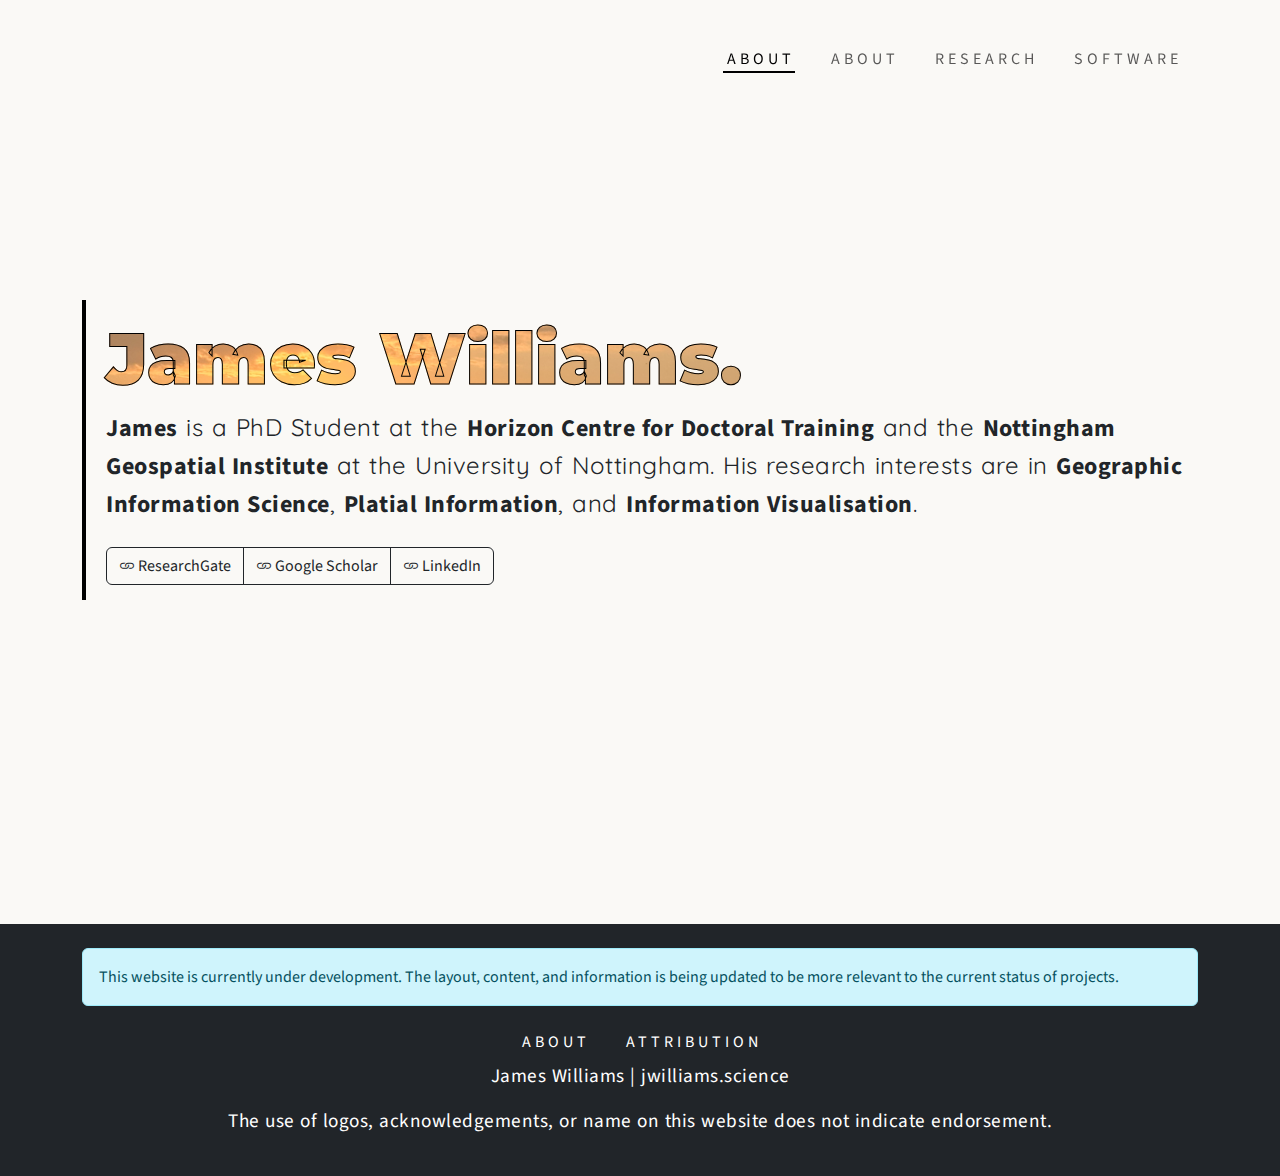
<file: index.html>
<!doctype html>
<html lang="en">

<head>
    <meta charset="utf-8">
    <meta name="viewport" content="width=device-width, initial-scale=1">
    <title>James Williams - PhD Researcher</title>
    <link href="imports/Bootstrap/bootstrap.min.css" rel="stylesheet">
    <link href="imports/Animatecss/animate.min.css" rel="stylesheet">
    <link href="css/main.css" rel="stylesheet">
</head>

<body>
    <header>
        <nav class="navbar navbar-expand-lg bg-body-tertiary fixed-top">
            <div class="container">
                <a class="navbar-brand" href="/"></a>
                <button class="navbar-toggler" type="button" data-bs-toggle="collapse" data-bs-target="#main-nav"
                    aria-controls="main-nav" aria-expanded="false" aria-label="Toggle mobile navigation">
                    <span class="navbar-toggler-icon"></span>
                </button>
                <div class="collapse navbar-collapse" id="main-nav">
                    <ul class="navbar-nav ms-auto">
                        <li class="nav-item">
                            <a class="nav-link active" aria-current="page" href="/">About</a>
                        </li>
                        <li class="nav-item">
                            <a class="nav-link" href="https://blog.jwilliams.science/">About</a>
                        </li>
                        <li class="nav-item">
                            <a class="nav-link" href="/research/">Research</a>
                        </li>
                        <li class="nav-item">
                            <a class="nav-link" href="software.html">Software</a>
                        </li>
                    </ul>
                </div>
            </div>
        </nav>
        <div class="header-base header-full">
            <div class="central-holder d-flex justify-content-md-center align-items-center vh-100">
                <div class="container central-container">
                    <h1 class="ps-4 clip mask-sunset animate__animated animate__backInRight">James Williams.</h1>
                    <p class="ps-4 mb-0 subtitle animate__animated animate__fadeInRight"><b>James</b> is a PhD Student
                        at the <b>Horizon Centre for Doctoral Training</b> and
                        the <b>Nottingham Geospatial Institute</b> at the University of Nottingham. His research
                        interests are
                        in <b>Geographic Information Science</b>, <b>Platial Information</b>, and <b>Information
                            Visualisation</b>.</p>
                    <div id="social-buttons" class="btn-group ps-4 mt-4 animate__animated animate__fadeIn" role="group"
                        aria-label="Social link button group">
                        <a href="https://www.researchgate.net/profile/James-Williams-132"
                            class="btn btn-outline-dark"><i class="bi bi-link"></i> ResearchGate</a>
                        <a href="https://scholar.google.com/citations?user=tLJFyqUAAAAJ&hl=en"
                            class="btn btn-outline-dark"><i class="bi bi-link"></i> Google Scholar</a>
                        <a href="https://www.linkedin.com/in/jameswilliams001/"
                            class="btn btn-outline-dark"><i class="bi bi-link"></i> LinkedIn</a>
                    </div>
                </div>
            </div>
        </div>
    </header>
    <footer class="bg-dark">
        <div class="container py-4 my-4 text-white">
            <div class="alert alert-info" role="alert">
                This website is currently under development. The layout, content, and information is being updated to be more relevant to the current status of projects. 
              </div>
            <ul class="nav justify-content-center">
                <li class="nav-item">
                    <a href="./index.html" class="nav-link text-white">About</a>
                </li>
                <li class="nav-item">
                    <a href="./imports/Libraries and Sources.md" class="nav-link text-white">Attribution</a>
                </li>
            </ul>
            <p class="text-center">James Williams | jwilliams.science</p>
            <p class="text-center">The use of logos, acknowledgements, or name on this website does not indicate
                endorsement.</p>
        </div>
    </footer>
    <script src="imports/Bootstrap/bootstrap.bundle.min.js" crossorigin="anonymous"></script>
</body>

</html>
</file>
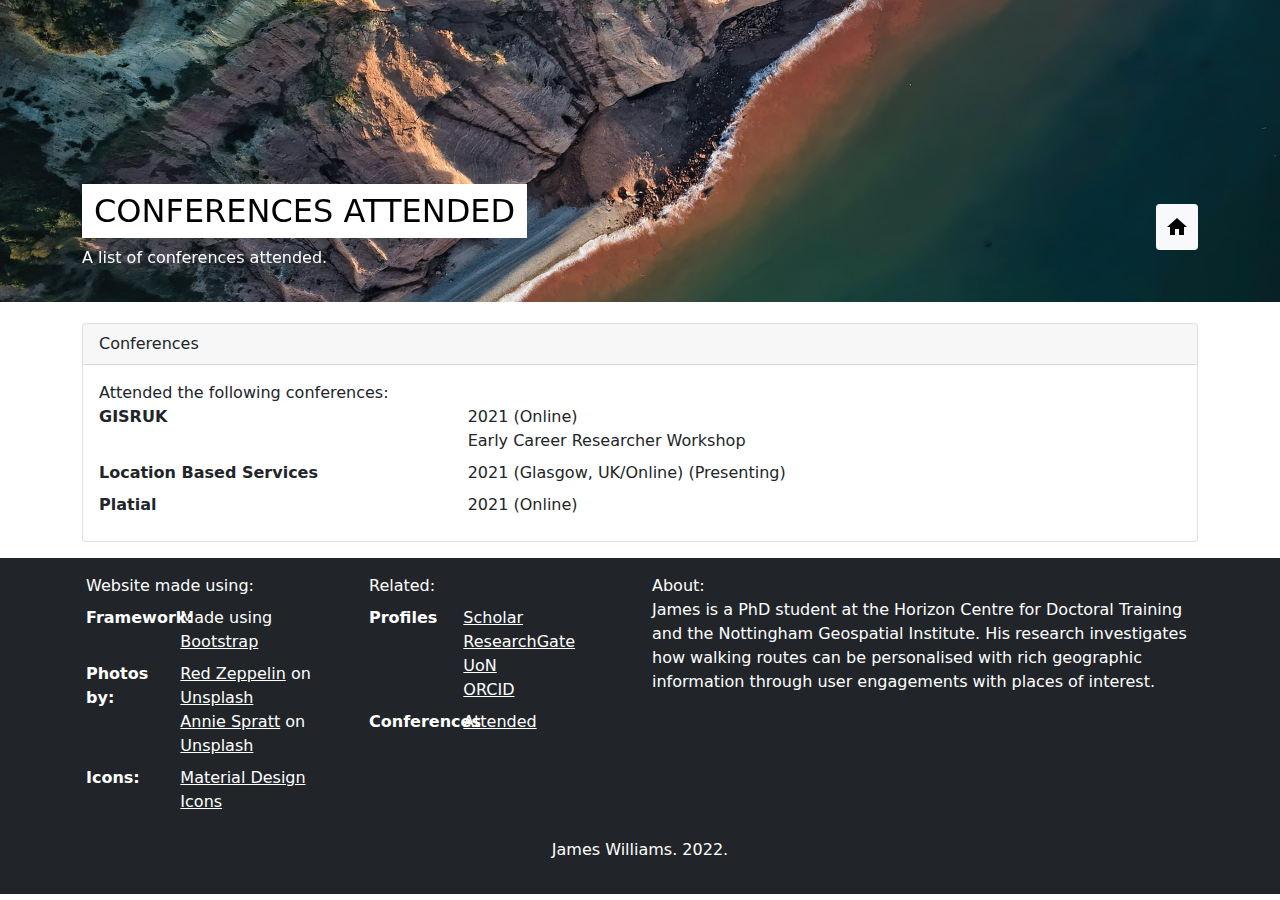
<file: conferences.html>
<!doctype html>
<html lang="en">
  <head>
    <meta charset="utf-8">
    <meta name="viewport" content="width=device-width, initial-scale=1">

    <link href="css/bootstrap.min.css" rel="stylesheet">
    <link href="https://fonts.googleapis.com/icon?family=Material+Icons" rel="stylesheet">
    <link href="css/style.css" rel="stylesheet">

    <title>James Williams - Multidisciplinary PhD Student</title>
  </head>
  <body>
    <div style="height: 315px"></div>

    <nav id="hero" class="navbar fixed-top navbar-expand-lg transparent navbar-dark text-white">
        <div class="container">
            <div class="pt-4 pb-4">
                <h2>Conferences Attended</h2>
                <p class="m-0">A list of conferences attended.</p>
            </div>
            <div class="ms-auto">
                <a href="index.html" class="btn btn-sm btn-light" type="button"><span class="material-icons">home</span></a>
            </div>
        </div>
    </nav>

    <main>
        <div class="container pt-2">
            <div class="card">
                <div class="card-header">
                    Conferences
                </div>
                <div class="card-body">
                    Attended the following conferences:
                    <div class="row">
                        <dt class="col-sm-4">GISRUK</dt>
                        <dd class="col-sm-8">2021 (Online) <br>Early Career Researcher Workshop</dd>

                        <dt class="col-sm-4">Location Based Services</dt>
                        <dd class="col-sm-8">2021 (Glasgow, UK/Online) (Presenting)</dd>

                        <dt class="col-sm-4">Platial</dt>
                        <dd class="col-sm-8">2021 (Online)</dd>
                    </div>
                </div>
            </div>
        </div>
    </main>

    <footer class="bg-dark mt-3 text-white">
      <div class="container p-3">
        <div class="row">
          <div class="col-md-3">
            Website made using:
            <dl class="row pt-2">
              <dt class="col-sm-4">Framework: </dt>
              <dd class="col-sm-8">Made using <a class="text-white" href="https://getbootstrap.com/docs/5.1/about/license/">Bootstrap</a></dd>
            
              <dt class="col-sm-4">Photos by: </dt>
              <dd class="col-sm-8">
                <a class="text-white" href="https://unsplash.com/@redzeppelin?utm_source=unsplash&utm_medium=referral&utm_content=creditCopyText">Red Zeppelin</a> on <a class="text-white" href="https://unsplash.com/?utm_source=unsplash&utm_medium=referral&utm_content=creditCopyText">Unsplash</a> <br>
                <a class="text-white" href="https://unsplash.com/@anniespratt?utm_source=unsplash&utm_medium=referral&utm_content=creditCopyText">Annie Spratt</a> on <a class="text-white" href="https://unsplash.com/?utm_source=unsplash&utm_medium=referral&utm_content=creditCopyText">Unsplash</a>
              </dd>
            
              <dt class="col-sm-4">Icons: </dt>
              <dd class="col-sm-8"><a class="text-white" href="https://google.github.io/material-design-icons/">Material Design Icons</a></dd>
            </dl>
          </div>
          <div class="col-md-3">
            Related:
            <dl class="row pt-2">
              <dt class="col-sm-4">Profiles</dt>
              <dd class="col-sm-8"><a href="https://scholar.google.com/citations?user=tLJFyqUAAAAJ&hl=en" class="text-white">Scholar</a><br><a href="https://www.researchgate.net/profile/James-Williams-132" class="text-white">ResearchGate</a><br><a href="https://www.nottingham.ac.uk/ngi/meet-the-team/james.williams" class="text-white">UoN</a><br><a href="https://orcid.org/0000-0002-6199-4980" class="text-white">ORCID</a></dd>
            
              <dt class="col-sm-4">Conferences</dt>
              <dd class="col-sm-8"><a href="conferences.html" class="text-white">Attended</a></dd>
            </dl>
          </div>
          <div class="col">
            About: 
            <p>James is a PhD student at the Horizon Centre for Doctoral Training and the Nottingham Geospatial Institute. His research investigates how walking routes can be personalised with rich geographic information through user engagements with places of interest.</p>
          </div>
        </div>
        <p class="text-center">James Williams. 2022.</p>
      </div>
    </footer>
    
    <script src="js/bootstrap.bundle.min.js"></script>
    <script>
      window.onscroll = function() {scrollFunction()};

      function scrollFunction() {
        if (document.body.scrollTop > 100 || document.documentElement.scrollTop > 100) {
          document.getElementById("hero").style.paddingTop = "10px";
        } else {
          document.getElementById("hero").style.paddingTop = "160px";
        }
      }
    </script>
  </body> 
</html>
</file>
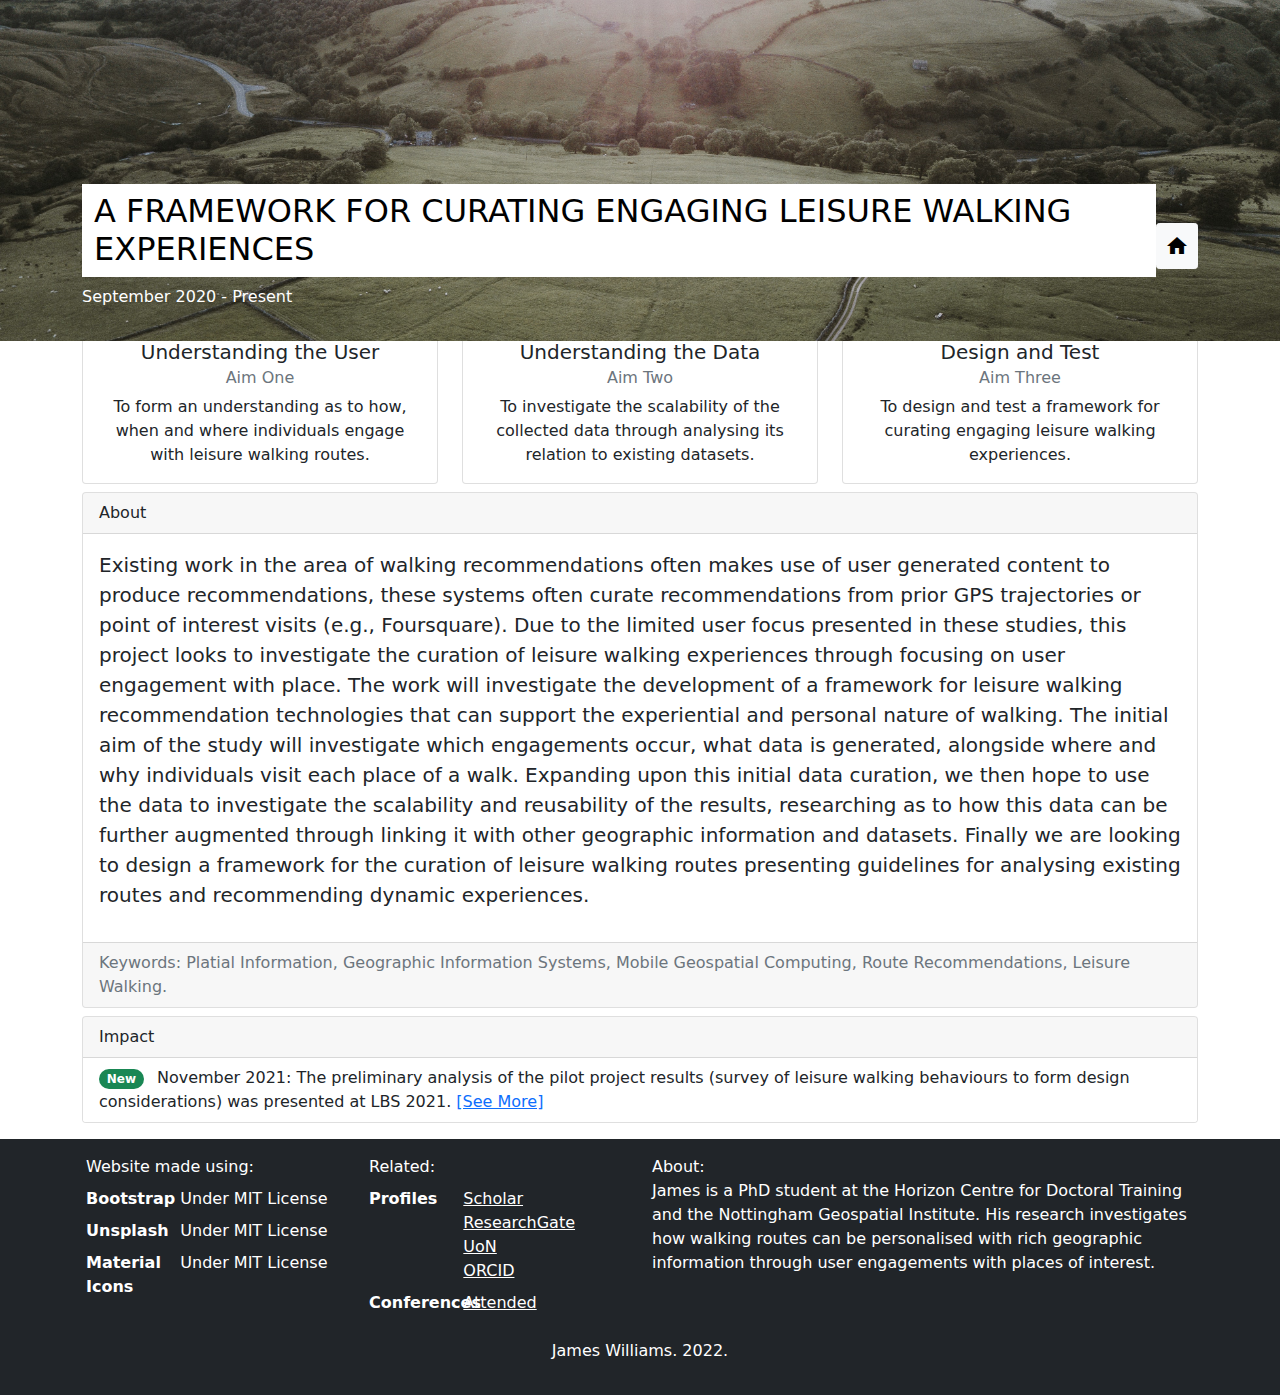
<file: LeisureWalkingFramework.html>
<!doctype html>
<html lang="en">
  <head>
    <meta charset="utf-8">
    <meta name="viewport" content="width=device-width, initial-scale=1">

    <link href="css/bootstrap.min.css" rel="stylesheet">
    <link href="https://fonts.googleapis.com/icon?family=Material+Icons" rel="stylesheet">
    <link href="css/style.css" rel="stylesheet">

    <title>James Williams - Multidisciplinary PhD Student</title>
  </head>
  <body>
    <div style="height: 315px"></div>

    <nav id="hero" class="navbar fixed-top navbar-expand-lg transparent navbar-dark text-white second">
      <div class="container">
        <div class="pt-4 pb-4">
          <h2>A Framework for Curating Engaging Leisure Walking Experiences</h2>
          <p class="m-0">September 2020 - Present</p>
        </div>
        <div class="ms-auto">
          <a href="index.html" class="btn btn-sm btn-light" type="button"><span class="material-icons">home</span></a>
        </div>
      </div>
    </nav>

    <main>
      <div class="container pt-2">
        <div class="row">
            <div class="col">
                <div class="card">
                    <div class="card-body text-center">
                        <h5 class="card-title">Understanding the User</h5>
                        <h6 class="card-subtitle mb-2 text-muted">Aim One</h6>
                        <p class="card-text">To form an understanding as to how, when and where individuals engage with leisure walking routes. </p>
                    </div>
                </div>
            </div>
            <div class="col">
                <div class="card">
                    <div class="card-body text-center">
                        <h5 class="card-title">Understanding the Data</h5>
                        <h6 class="card-subtitle mb-2 text-muted">Aim Two</h6>
                        <p class="card-text">To investigate the scalability of the collected data through analysing its relation to existing datasets. </p>
                    </div>
                </div>
            </div>
            <div class="col">
                <div class="card">
                    <div class="card-body text-center">
                        <h5 class="card-title">Design and Test</h5>
                        <h6 class="card-subtitle mb-2 text-muted">Aim Three</h6>
                        <p class="card-text">To design and test a framework for curating engaging leisure walking experiences. </p>
                    </div>
                </div>
            </div>
        </div>   
      </div>

      <div class="container pt-2">
        <div class="card">
          <div class="card-header">
            About
          </div>
          <div class="card-body">
            <blockquote class="blockquote">Existing work in the area of walking recommendations often makes use of user generated content to produce recommendations, these systems often curate recommendations from prior GPS trajectories or point of interest visits (e.g., Foursquare). Due to the limited user focus presented in these studies, this project looks to investigate the curation of leisure walking experiences through focusing on user engagement with place. The work will investigate the development of a framework for leisure walking recommendation technologies that can support the experiential and personal nature of walking. The initial aim of the study will investigate which engagements occur, what data is generated, alongside where and why individuals visit each place of a walk. Expanding upon this initial data curation, we then hope to use the data to investigate the scalability and reusability of the results, researching as to how this data can be further augmented through linking it with other geographic information and datasets. Finally we are looking to design a framework for the curation of leisure walking routes presenting guidelines for analysing existing routes and recommending dynamic experiences.</blockquote>
          </div>
          <div class="card-footer text-muted">
            Keywords: Platial Information, Geographic Information Systems, Mobile Geospatial Computing, Route Recommendations, Leisure Walking.
          </div>
        </div>
      </div>
      
      <div class="container pt-2">
        <div class="card">
          <div class="card-header">
            Impact
          </div>
          <ul class="list-group list-group-flush">
            <li class="list-group-item"><span class="badge rounded-pill bg-success me-2">New</span> November 2021: The preliminary analysis of the pilot project results (survey of leisure walking behaviours to form design considerations) was presented at LBS 2021. <a href="index.html#accordion2021-2-heading">[See More]</a></li>
          </ul>
        </div>
      </div>
    </main>

    <footer class="bg-dark mt-3 text-white">
      <div class="container p-3">
        <div class="row">
          <div class="col-md-3">
            Website made using:
            <dl class="row pt-2">
              <dt class="col-sm-4">Bootstrap</dt>
              <dd class="col-sm-8">Under MIT License</dd>
            
              <dt class="col-sm-4">Unsplash</dt>
              <dd class="col-sm-8">Under MIT License</dd>
            
              <dt class="col-sm-4">Material Icons</dt>
              <dd class="col-sm-8">Under MIT License</dd>
            </dl>
          </div>
          <div class="col-md-3">
            Related:
            <dl class="row pt-2">
              <dt class="col-sm-4">Profiles</dt>
              <dd class="col-sm-8"><a href="https://scholar.google.com/citations?user=tLJFyqUAAAAJ&hl=en" class="text-white">Scholar</a><br><a href="https://www.researchgate.net/profile/James-Williams-132" class="text-white">ResearchGate</a><br><a href="https://www.nottingham.ac.uk/ngi/meet-the-team/james.williams" class="text-white">UoN</a><br><a href="https://orcid.org/0000-0002-6199-4980" class="text-white">ORCID</a></dd>
            
              <dt class="col-sm-4">Conferences</dt>
              <dd class="col-sm-8"><a href="conferences.html" class="text-white">Attended</a></dd>
            </dl>
          </div>
          <div class="col">
            About: 
            <p>James is a PhD student at the Horizon Centre for Doctoral Training and the Nottingham Geospatial Institute. His research investigates how walking routes can be personalised with rich geographic information through user engagements with places of interest.</p>
          </div>
        </div>
        <p class="text-center">James Williams. 2022.</p>
      </div>
    </footer>

    <script src="js/bootstrap.bundle.min.js"></script>
    <script>
      window.onscroll = function() {scrollFunction()};

      function scrollFunction() {
        if (document.body.scrollTop > 100 || document.documentElement.scrollTop > 100) {
          document.getElementById("hero").style.paddingTop = "10px";
        } else {
          document.getElementById("hero").style.paddingTop = "160px";
        }
      }
    </script>
  </body> 
</html>
</file>
<file: css/style.css>
.navbar.transparent.navbar-inverse .navbar-inner {
    background: rgba(0,0,0,0.4);
 }

#hero {
    padding-top: 160px;
    background-image: url(../img/header1.jpg);
    background-size: cover;
    background-position: center center;
    transition: 0.4s padding ease-out;
}

.second {
    background-image: url(../img/header2.jpg) !important;
}

#hero h2 {
    background-color: white;
    color: black;
    width: fit-content;
    padding: 8px 12px 8px 12px;
    text-transform: uppercase;
}

#accordionFlush .accordion-item{
    border-left: 1px solid rgba(0,0,0,.125);
}

.material-icons {
    line-height: 1.5;
}
</file>
<file: css/main.css>
@import "reset.css";
@import "components/nav.css";
@import "components/header.css";
@import "components/theme.css";
@import "components/typography.css";
@import "components/media.css";
@import "components/display.css";
</file>
